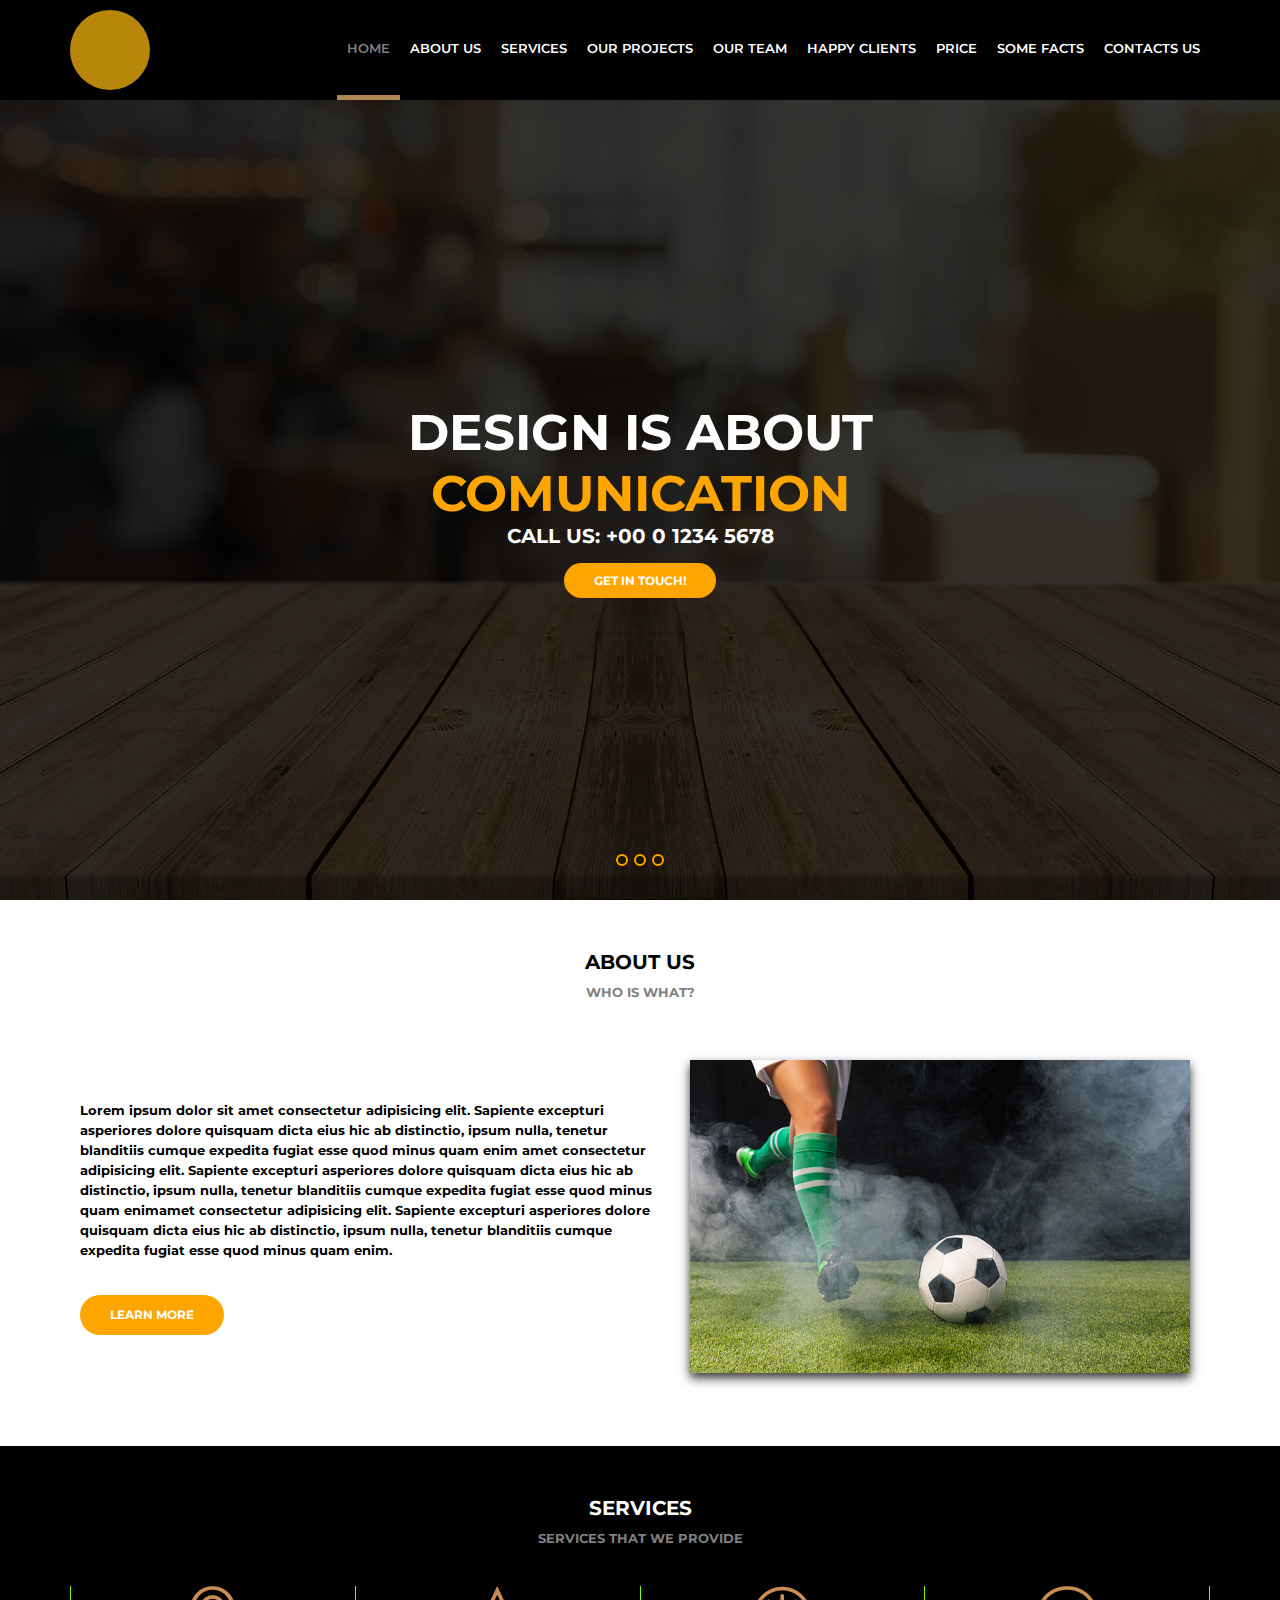
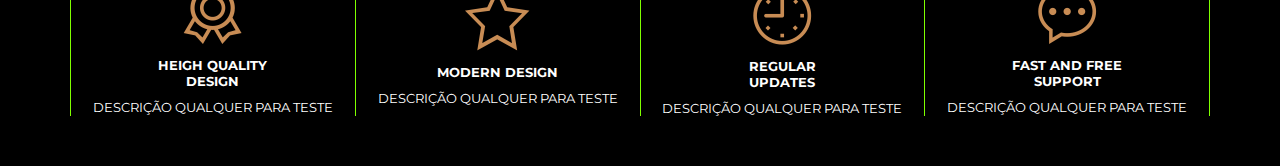
<file: index.html>
<!DOCTYPE html>
<html lang="en">
<head>
    <meta charset="UTF-8">
    <meta http-equiv="X-UA-Compatible" content="IE=edge">
    <meta name="viewport" content="width=device-width, initial-scale=1.0">
    <link rel="preconnect" href="https://fonts.googleapis.com">
    <link rel="preconnect" href="https://fonts.gstatic.com" crossorigin>
    <link href="https://fonts.googleapis.com/css2?family=Montserrat:wght@300;400;700&display=swap" rel="stylesheet">
    <link rel="stylesheet" href="./asssts/css/style.css">
    <title>Awax</title>
</head>
<body>
    <header>
        <div class="header">
            <div class="logo">
                <div class="logoImg"></div>
            </div>
            <div class="menu"> 
                <nav>
                    <ul>
                        <li class="ative"><a href="">Home</a></li>
                        <li><a href="">About us</a></li>
                        <li><a href="">Services</a></li>
                        <li><a href="">Our Projects</a></li>
                        <li><a href="">Our Team</a></li>
                        <li><a href="">Happy Clients</a></li>
                        <li><a href="">Price</a></li>
                        <li><a href="">Some Facts</a></li>
                        <li><a href="">Contacts Us</a></li>
                        
                    </ul>
                </nav>
            </div>
        </div>
    </header>
    <main>
        <section class="banner">
            <div class="sliders">
                <div class="slide">
                    <div class="slideAreal">
                        <h1>Design is about <br> <span>Comunication</span></h1>
                        <h2>Call Us: +00 0 1234 5678</h2>
                        <a href="">Get in touch!</a>
                    </div>
                </div>
                <div class="slide">....2</div>
                <div class="slide">...3</div>
            </div>
            <div class="siderp">
                <div class="pointer active"></div>
                <div class="pointer"></div>
                <div class="pointer"></div>
            </div>
        </section>

        <section class="default ligth">
            <div class="sectionT">About Us</div>
            <div class="sectiondesc">who is what?</div>
            <div class="sectionbody">
                <div class="aboutus">
                    <div class="txt1">Lorem ipsum dolor sit amet consectetur adipisicing elit. Sapiente excepturi asperiores dolore quisquam dicta eius hic ab distinctio, ipsum nulla, tenetur blanditiis cumque expedita fugiat esse quod minus quam enim
                          amet consectetur adipisicing elit. Sapiente excepturi asperiores dolore quisquam dicta eius hic ab distinctio, ipsum nulla, tenetur blanditiis cumque expedita fugiat esse quod minus quam enimamet consectetur adipisicing elit. Sapiente excepturi asperiores dolore quisquam dicta eius hic ab distinctio, ipsum nulla, tenetur blanditiis
                         cumque expedita fugiat esse quod minus quam enim. <br><br>
                         <a class="botao" href="">Learn more</a>
                        </div>
 
                    <div class="video">
                       <a href=""> <img src="./media/foto9.jpg" alt=""></a>
                    </div>
                </div>
            </div>
        </section>
        <section class="default dark">
            <div class="sectionTp">Services</div>
            <div class="sectiondescp">Services that we provide</div>
            <div class="sectionbodyp">
                <div class="service">
                    <div class="gadjets">
                        <img src="./asssts/imagens/medalha.png" alt="">
                        <h4>Heigh Quality <br> design</h4>
                        <p>Descrição qualquer para teste </p>
                    </div>
                    <div class="gadjets">
                        <img src="./asssts/imagens/estrela.png" alt="">
                        <h4>modern design</h4>
                        <p>Descrição qualquer para teste </p>
                    </div>
                    <div class="gadjets">
                        <img src="./asssts/imagens/relogio.png" alt="">
                        <h4>regular <br> updates</h4>
                        <p>Descrição qualquer para teste </p>
                    </div>
                    <div class="gadjets ultimo">
                        <img src="./asssts/imagens/balao.png" alt="">
                        <h4>Fast and free<br> support</h4>
                        <p>Descrição qualquer para teste </p>
                    </div>
                </div>
            </div>
        </section>
    </main>

    <footer>

    </footer>
</body>
</html>
</file>
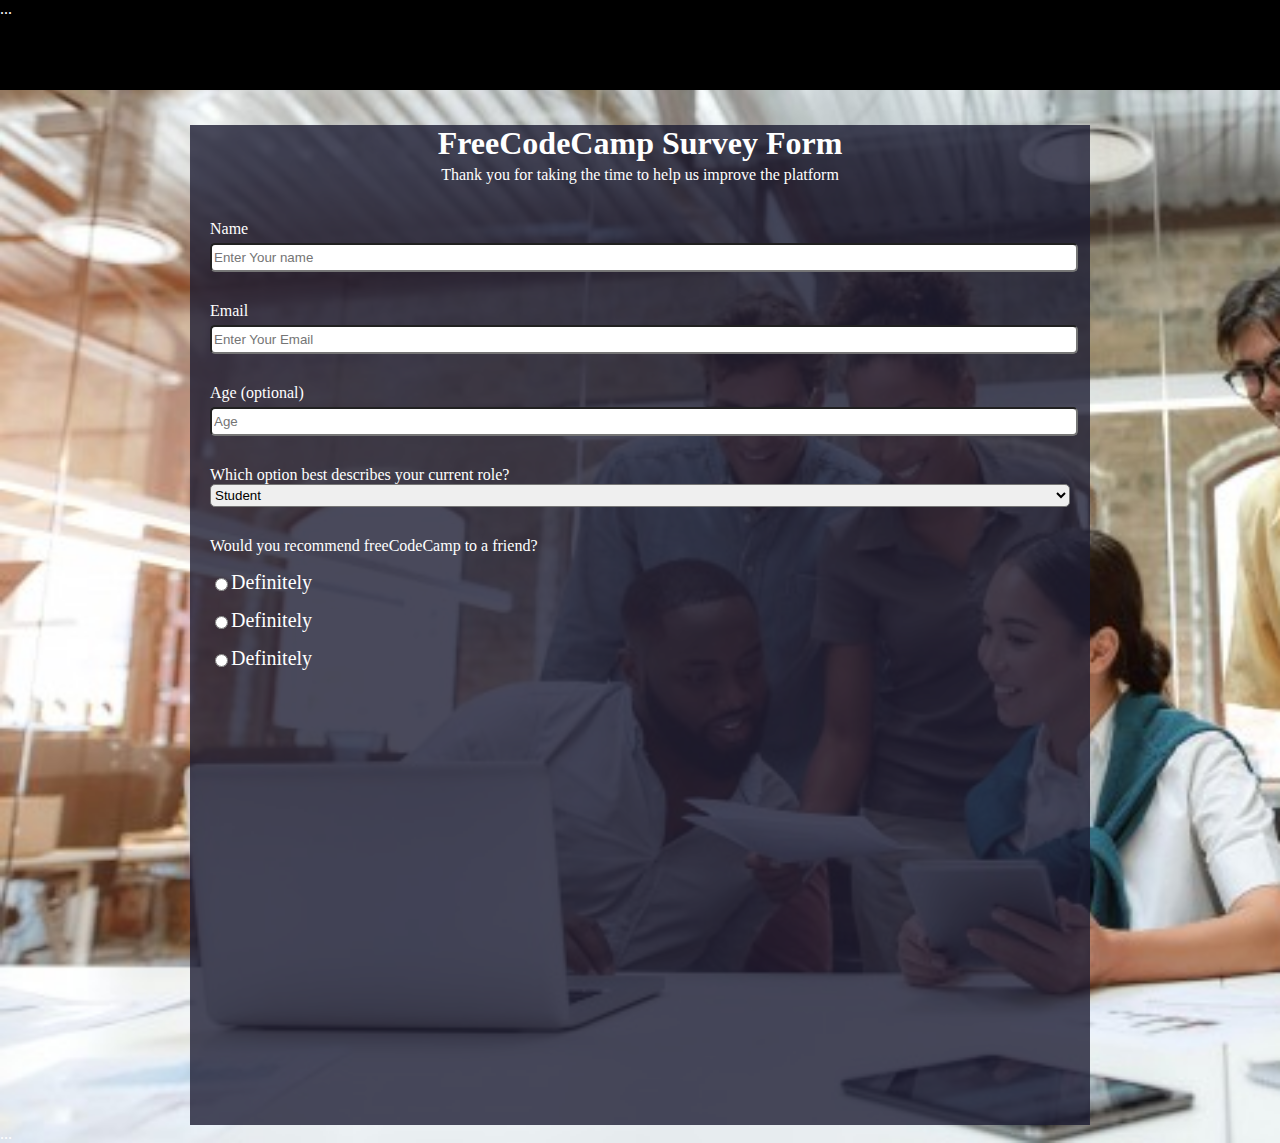
<file: FORMULARIO/index.html>
<!DOCTYPE html>
<html lang="en">
<head>
    <meta charset="UTF-8">
    <meta http-equiv="X-UA-Compatible" content="IE=edge">
    <meta name="viewport" content="width=device-width, initial-scale=1.0">
    <title>Document</title>
    <link rel="stylesheet" href="style.css">
</head>
<body>
    <header>
        <div class="headerMain">
            <div class="logo">...</div>
            <div class="widgts"></div>
        </div>
    </header>
    <main>
        <div class="container">
            <header class="headerForm">
                <h1 class="title">FreeCodeCamp Survey Form</h1>
                <p class="description"> Thank you for taking the time to help us improve the platform</p>
            </header>
                <form class="formContainer" action="">
                    <div class="formRequeri">
                        <label for="">Name </label>
                        <input class="input" placeholder="Enter Your name" type="text">
                    </div>
                    <div class="formRequeri">
                        <label for="">Email </label>
                        <input class="input" placeholder="Enter Your Email" type="email">
                    </div>
                    <div class="formRequeri">
                        <label for="">Age (optional) </label>
                        <input class="input" type="text" placeholder="Age">
                    </div>
                    <div class="formRequeri">
                        <label for="">Which option best describes your current role? </label>
                        <select name="" id="">
                            <option value="Student">Student</option>
                        </select> 
                    </div>
                    <div class="formRequeri">
                        <p>Would you recommend freeCodeCamp to a friend?</p>
                        <label class="check">
                            <input type="radio">Definitely
                        </label>
                        <label class="check">
                            <input type="radio">Definitely
                        </label>
                        <label class="check">
                            <input type="radio">Definitely
                        </label>
                    </div>
            </form>
        </div>
    </main>
    <footer>
        <div class="fot">...</div>
    </footer>
    
    
</body>
</html>
</file>
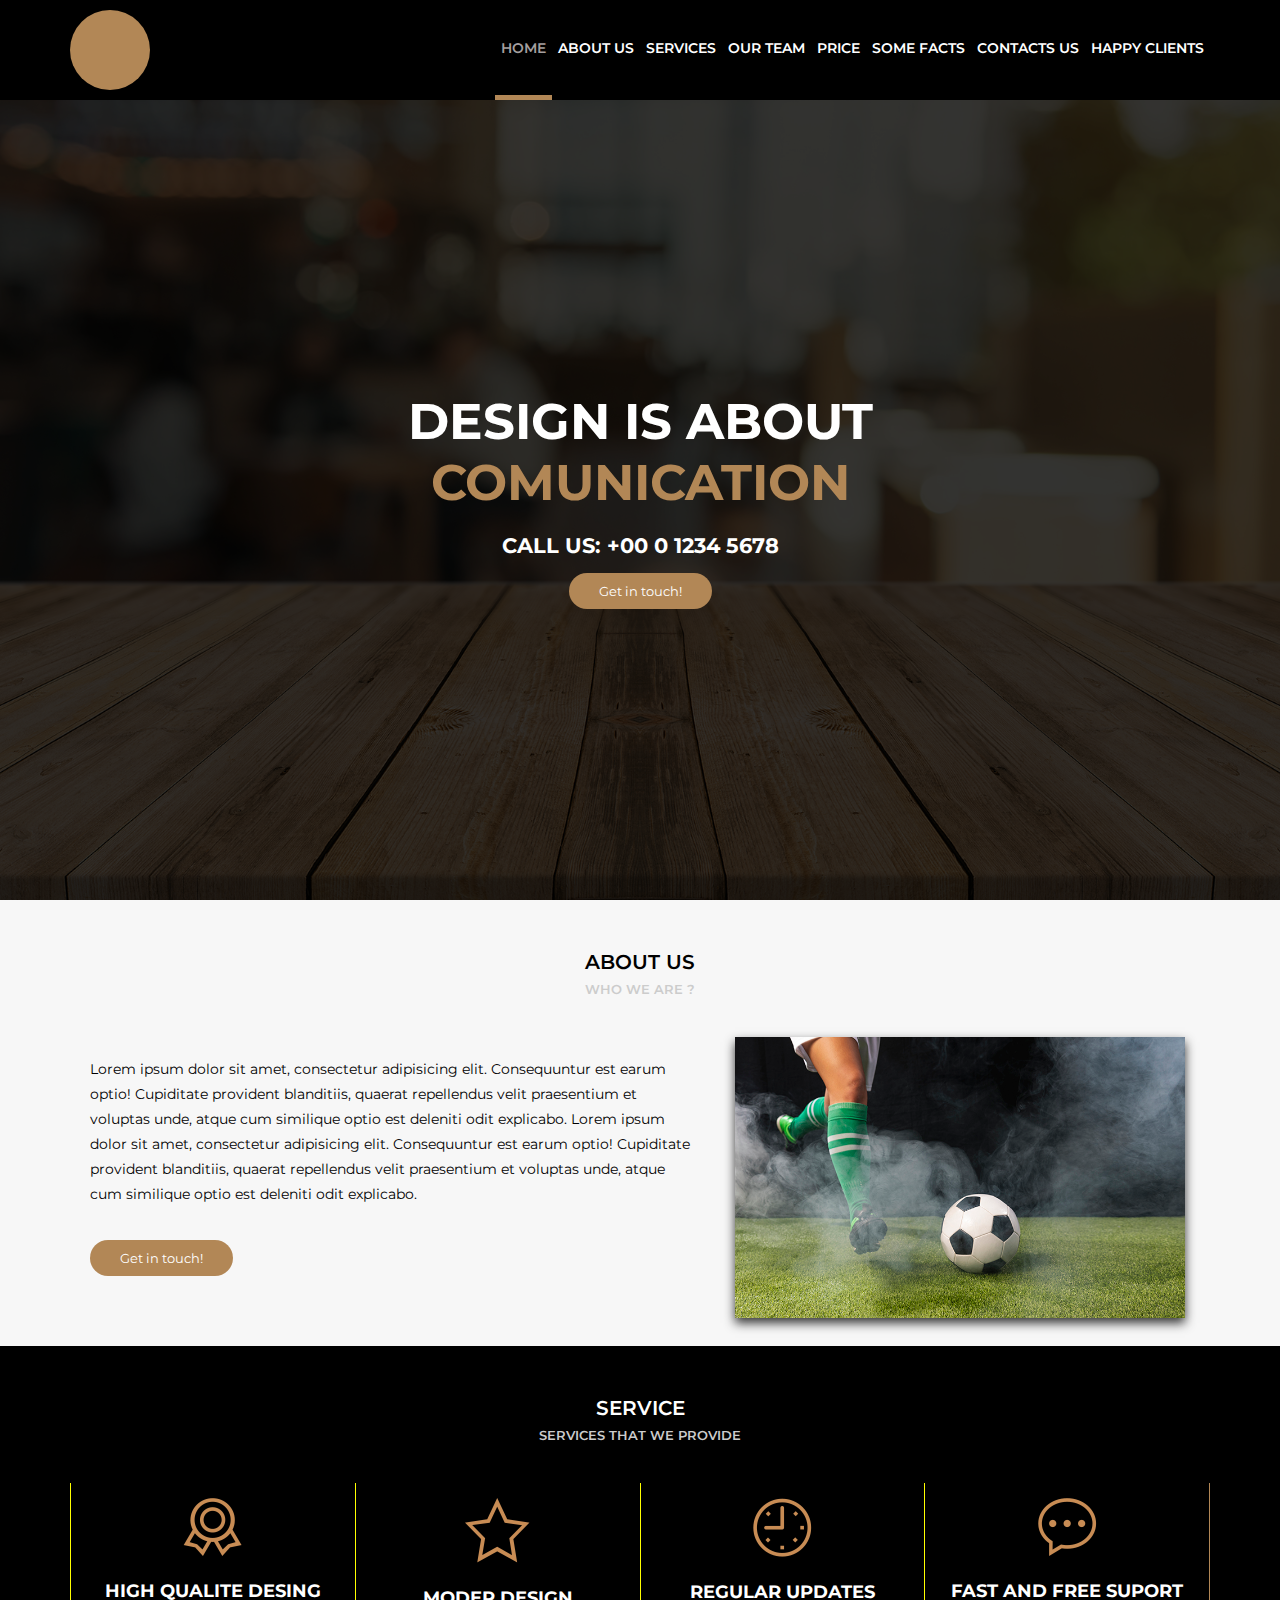
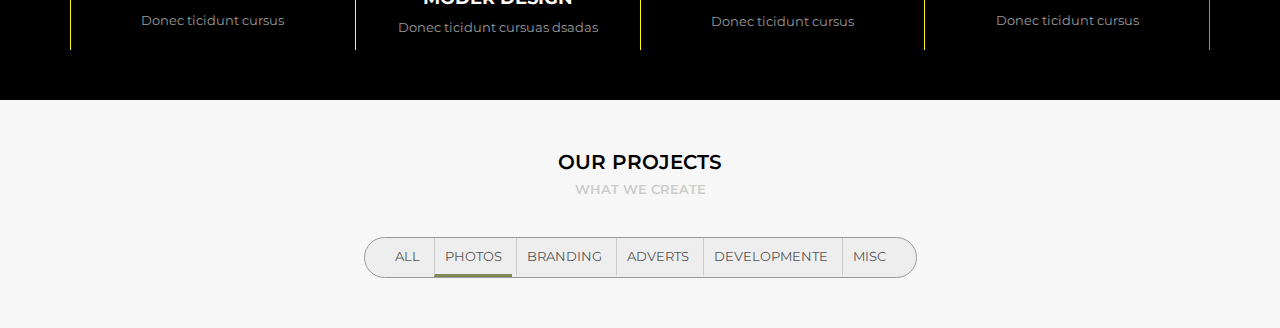
<file: LAYOUT WEB 1/index.html>
<!DOCTYPE html>
<html lang="en">
<head>
    <meta charset="UTF-8">
    <meta http-equiv="X-UA-Compatible" content="IE=edge">
    <meta name="viewport" content="width=device-width, initial-scale=1.0">
    <title>Awax</title>
    <link href="https://fonts.googleapis.com/css2?family=Montserrat:wght@300;400;600;700&display=swap" rel="stylesheet"/>
    <link rel="stylesheet" href="./assets/css/style.css">
</head>
<body>
    <header>
        <div class="header">
            <div class="logo">
                <div class="logoimg"></div>
            </div>
            
            <div class="menu">
                <nav>
                    <ul>
                        <li class="active"> <a href=""> HOME</a></li>
                        <li> <a href=""> ABOUT US</a></li>
                        <li> <a href="">SERVICES</a></li>
                        <li> <a href="">OUR TEAM</a></li>
                        <li> <a href="">PRICE</a></li>
                        <li> <a href="">SOME FACTS</a></li>
                        <li> <a href="">Contacts us</a></li>
                        <li> <a href="">Happy clients</a></li>                        
                    </ul>
                </nav>
            </div>
        </div>
    </header>
    <main>
        <section class="banner">
            <div class="sliders">
                <div class="slide">
                    <div class="sliderarea">
                        <h1>Design is about <br> <span> Comunication</span></h1>
                        <h2>Call us: +00 0 1234 5678</h2>
                        <a href="">Get in touch!</a>
                    </div>
                </div>
                <div class="slide">
                    ...2
                </div>        
                <div class="slide">
                    ...3
                </div>    
      
            </div>
        </section>

        <section class="default ligth">
            <div class="sectionTitle">About us</div>
            <div class="sectionDesc">who we are ?</div>
            <div class="sectionBory">
                <div class="decription">
                    <div class="descriptionInfo">
                        <p>Lorem ipsum dolor sit amet, consectetur adipisicing elit.
                            Consequuntur est earum optio!    Cupiditate provident blanditiis, quaerat repellendus velit praesentium et voluptas unde, 
                            atque cum similique optio est deleniti odit explicabo.
                            Lorem ipsum dolor sit amet, consectetur adipisicing elit.
                            Consequuntur est earum optio!    Cupiditate provident blanditiis, quaerat repellendus velit praesentium et voluptas unde, 
                            atque cum similique optio est deleniti odit explicabo.</p>
                         <br>

                     <a class="button" href="">Get in touch!</a>
                    </div>
                    </div>
                <div class="card">
                    <img src="./media/foto9.jpg" alt="">
                </div>
            </div>
        </section>
        <section class="default dark">
            <div class="sectionTitle">Service</div>
            <div class="sectionDesc">Services that we provide</div>
            <div class="sectionBory">
                <div class="sectionServices">
                    <div class="areaBar">
                        <img src="./assets/images/medalha.png" alt="">
                        <h4>High qualite desing</h4>
                        <p>Donec ticidunt cursus</p>
                    </div>
                    <div class="areaBar">
                        <img src="./assets/images/estrela.png" alt="">
                        <h4>Moder design</h4>
                        <p>Donec ticidunt cursuas dsadas</p>
                    </div>
                    <div class="areaBar">
                        <img src="./assets/images/relogio.png" alt="">
                        <h4>Regular updates</h4>
                        <p>Donec ticidunt cursus</p>
                    </div>
                    <div class="areaBar direta">
                        <img src="./assets/images/balao.png" alt="">
                        <h4>Fast and free suport</h4>
                        <p>Donec ticidunt cursus</p>
                    </div>
                </div>
            </div>
        </section>
        <section class="default ligth">
            <div class="sectionTitle">Our projects</div>
            <div class="sectionDesc">what we create</div>
            <div class="sectionBory colum">
                 <div class="sectionProjects">
                    <div class="sectionProjectsFilters">
                        <ul>
                            <li>All</li>
                            <li class="active">photos</li>
                            <li>branding</li>
                            <li>adverts</li>
                            <li>developmente</li>
                            <li>Misc</li>
                        </ul>
                    </div>
                </div> 
            </div>
    </main>
    <footer>

    </footer>
</body>
</html>
</file>
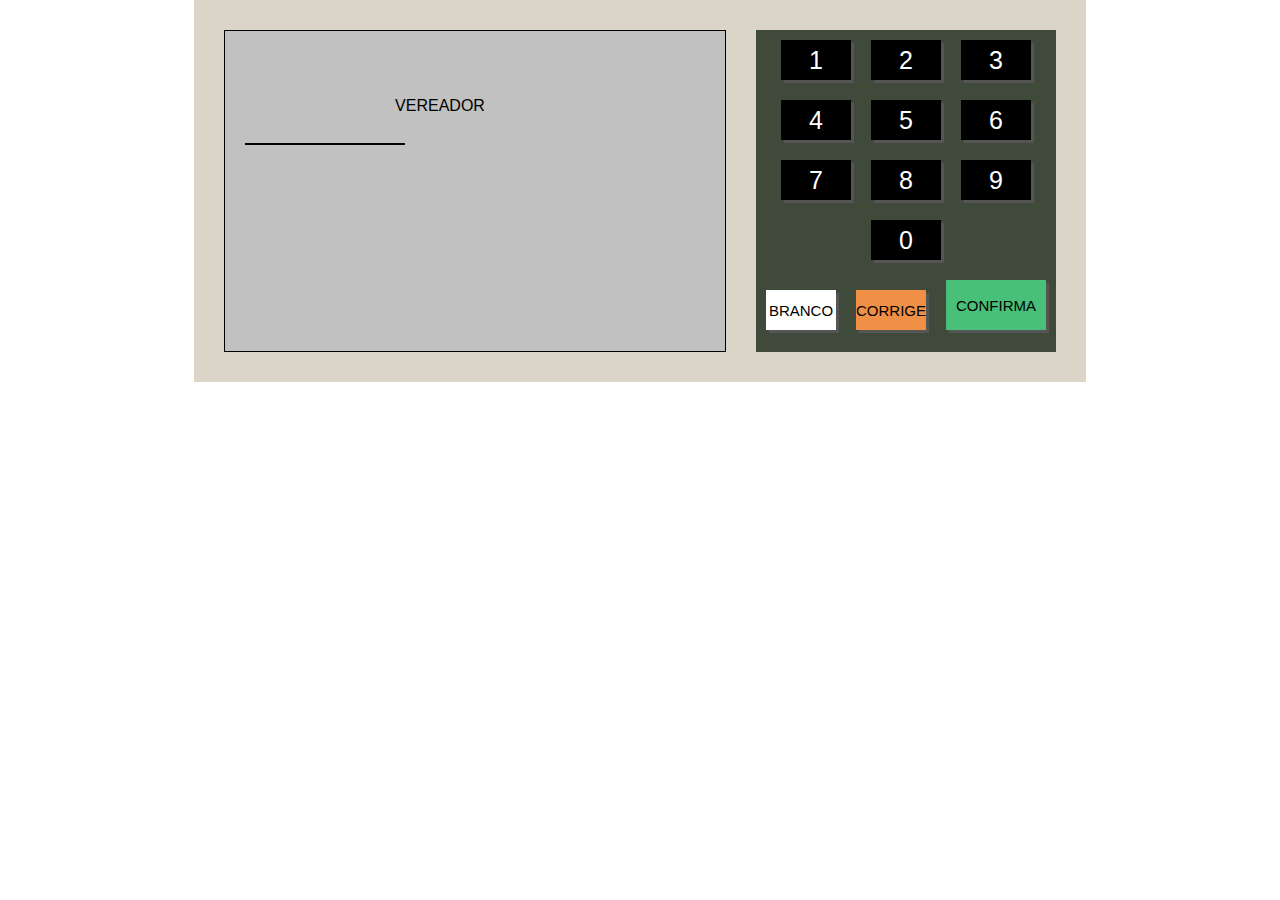
<file: Urna eletronica/index.html>
<!DOCTYPE html>
<html lang="en">
<head>
    <meta charset="UTF-8">
    <meta http-equiv="X-UA-Compatible" content="IE=edge">
    <meta name="viewport" content="width=device-width, initial-scale=1.0">
    <title>Document</title>
    <link rel="stylesheet" href="./style.css">
</head>
<body>
    <div class="urna">
        <div class= "tela">
            <div class="d1">
                <div class="d1Left">
                    <div class="d11">
                        <span>Seu Voto para</span> <br>
                    </div>
                    <div class="d12">
                        <span>VEREADOR</span> <br>
                    </div>

                    <div class="d13">
                        <div class="numero pisca"></div>
                        <div class="numero"></div>

                    </div>
                    <div class="d14">
                        Nome : FULANDO DE TAL <br>
                        partido: Q <br>
                        vice: Beltrano de tal <br>
                    </div>
                    
                </div>
                <div class="dirigth">
                    <div class="d1image">
                        <img src="images/84.jpg" alt="">
                        Prefeito
                    </div>
                    <div class="d1image small">
                        <img src="images/84_2.jpg" alt="">
                        vice Prefeito
                    </div>
                </div>
            </div>
            <div class="d2">
                Aperte a tecla: <br>
                Confirma para Confirmar o voto <br>
                Corige para corrigir o voto
            </div>

        </div>
        <div class="teclado">
            <div class="teclaLinha">
                <div class="tecladoBotao" onclick="clicou('1')">1</div>
                <div class="tecladoBotao" onclick="clicou('2')">2</div>
                <div class="tecladoBotao" onclick="clicou('3')">3</div>
            </div>
            <div class="teclaLinha">
                <div class="tecladoBotao"onclick="clicou('4')" >4</div>
                <div class="tecladoBotao"onclick="clicou('5')" >5</div>
                <div class="tecladoBotao"onclick="clicou('6')" >6</div>
            </div>
            <div class="teclaLinha">
                <div class="tecladoBotao"onclick="clicou('7')" >7</div>
                <div class="tecladoBotao"onclick="clicou('8')" >8</div>
                <div class="tecladoBotao" onclick="clicou('9')">9</div>
            </div>
            <div class="teclaLinha">
                <div class="tecladoBotao"onclick="clicou('0')" >0</div>            
            </div>
            <div class="teclaLinha">
                <div class="tecladoBotao botaoBranco" onclick="branco()">Branco</div>
                <div class="tecladoBotao botaoCorrige" onclick=" Corrige()">Corrige</div>
                <div class="tecladoBotao botaoConfirma" onclick="Cofirma()">Confirma</div>
            </div>
        </div>
    </div>

    <script src="etapas.js"></script>
    <script src="script.js"></script>
</body>
</html>
</file>
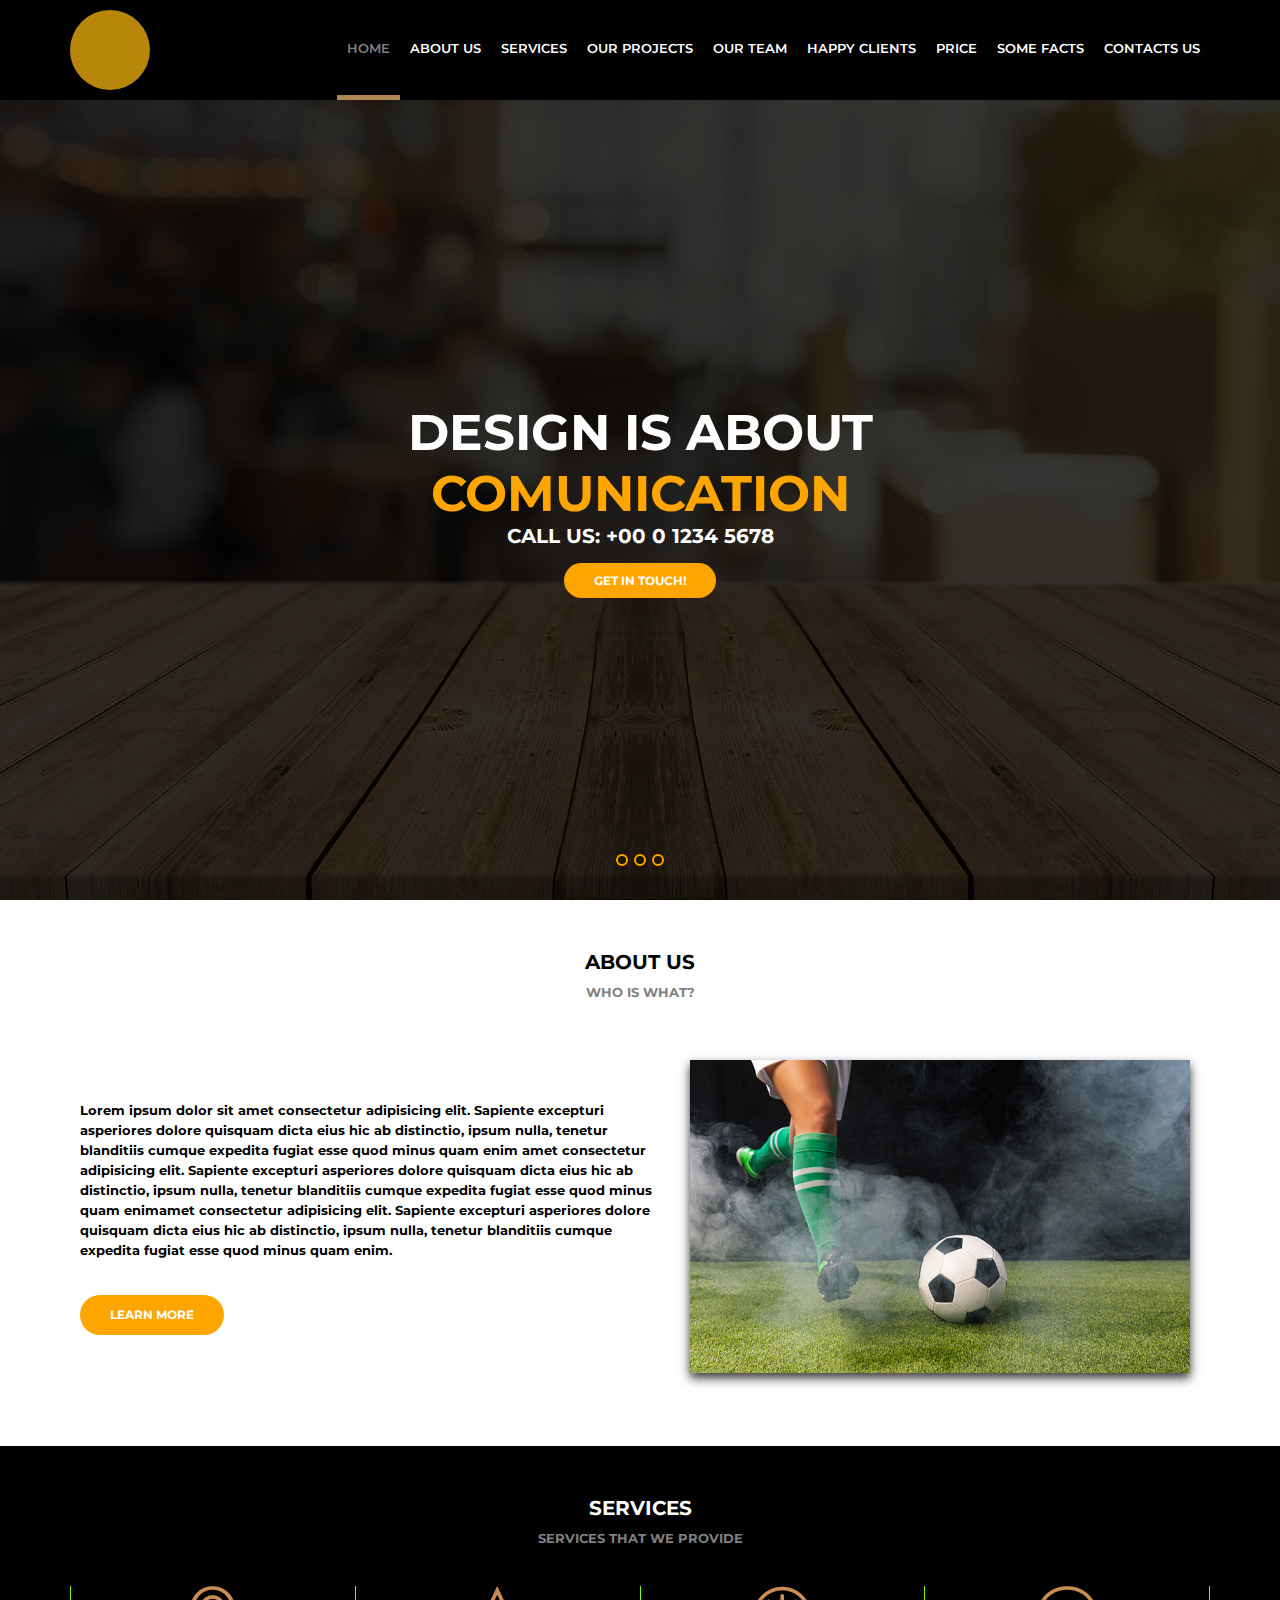
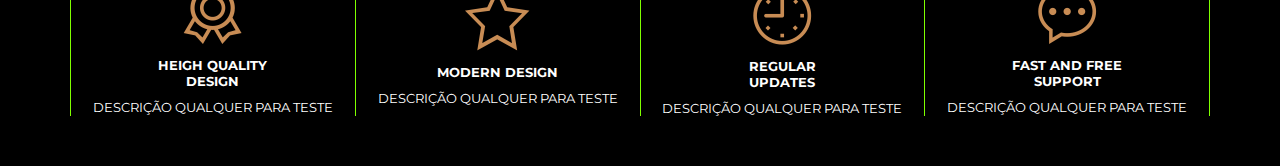
<file: Web Site 1/index.html>
<!DOCTYPE html>
<html lang="en">
<head>
    <meta charset="UTF-8">
    <meta http-equiv="X-UA-Compatible" content="IE=edge">
    <meta name="viewport" content="width=device-width, minimum-scale=1.0,initial-scale=1.0">
    <link rel="preconnect" href="https://fonts.googleapis.com">
    <link rel="preconnect" href="https://fonts.gstatic.com" crossorigin>
    <link href="https://fonts.googleapis.com/css2?family=Montserrat:wght@300;400;700&display=swap" rel="stylesheet">
    <link rel="stylesheet" href="./asssts/css/style.css">
    <title>Awax</title>
</head>
<body>
    <header>
        <div class="header">
            <div class="logo">
                <div class="logoImg"></div>
            </div>
            <div class="menu"> 
                <img class="tothe" src="./asssts/imagens/menu.png" alt="">
                <nav>
                    <ul>
                        <li class="ative"><a href="">Home</a></li>
                        <li><a href="">About us</a></li>
                        <li><a href="">Services</a></li>
                        <li><a href="">Our Projects</a></li>
                        <li><a href="">Our Team</a></li>
                        <li><a href="">Happy Clients</a></li>
                        <li><a href="">Price</a></li>
                        <li><a href="">Some Facts</a></li>
                        <li><a href="">Contacts Us</a></li>
                        
                    </ul>
                </nav>
            </div>
        </div>
    </header>
    <main>
        <section class="banner">
            <div class="sliders">
                <div class="slide">
                    <div class="slideAreal">
                        <h1>Design is about <br> <span>Comunication</span></h1>
                        <h2>Call Us: +00 0 1234 5678</h2>
                        <a href="">Get in touch!</a>
                    </div>
                </div>
                <div class="slide">....2</div>
                <div class="slide">...3</div>
            </div>
            <div class="siderp">
                <div class="pointer active"></div>
                <div class="pointer"></div>
                <div class="pointer"></div>
            </div>
        </section>

        <section class="default ligth">
            <div class="sectionT">About Us</div>
            <div class="sectiondesc">who is what?</div>
            <div class="sectionbody">
                <div class="aboutus">
                    <div class="txt1">Lorem ipsum dolor sit amet consectetur adipisicing elit. Sapiente excepturi asperiores dolore quisquam dicta eius hic ab distinctio, ipsum nulla, tenetur blanditiis cumque expedita fugiat esse quod minus quam enim
                          amet consectetur adipisicing elit. Sapiente excepturi asperiores dolore quisquam dicta eius hic ab distinctio, ipsum nulla, tenetur blanditiis cumque expedita fugiat esse quod minus quam enimamet consectetur adipisicing elit. Sapiente excepturi asperiores dolore quisquam dicta eius hic ab distinctio, ipsum nulla, tenetur blanditiis
                         cumque expedita fugiat esse quod minus quam enim. <br><br>
                         <a class="botao" href="">Learn more</a>
                        </div>
 
                    <div class="video">
                       <a href=""> <img src="./media/foto9.jpg" alt=""></a>
                    </div>
                </div>
            </div>
        </section>
        <section class="default dark">
            <div class="sectionTp">Services</div>
            <div class="sectiondescp">Services that we provide</div>
            <div class="sectionbodyp">
                <div class="service">
                    <div class="gadjets">
                        <img src="./asssts/imagens/medalha.png" alt="">
                        <h4>Heigh Quality <br> design</h4>
                        <p>Descrição qualquer para teste </p>
                    </div>
                    <div class="gadjets">
                        <img src="./asssts/imagens/estrela.png" alt="">
                        <h4>modern design</h4>
                        <p>Descrição qualquer para teste </p>
                    </div>
                    <div class="gadjets">
                        <img src="./asssts/imagens/relogio.png" alt="">
                        <h4>regular <br> updates</h4>
                        <p>Descrição qualquer para teste </p>
                    </div>
                    <div class="gadjets ultimo">
                        <img src="./asssts/imagens/balao.png" alt="">
                        <h4>Fast and free<br> support</h4>
                        <p>Descrição qualquer para teste </p>                     
                    </div>
                </div>
            </div>
        </section>
    </main>

    <footer>

    </footer>
</body>
</html>
</file>
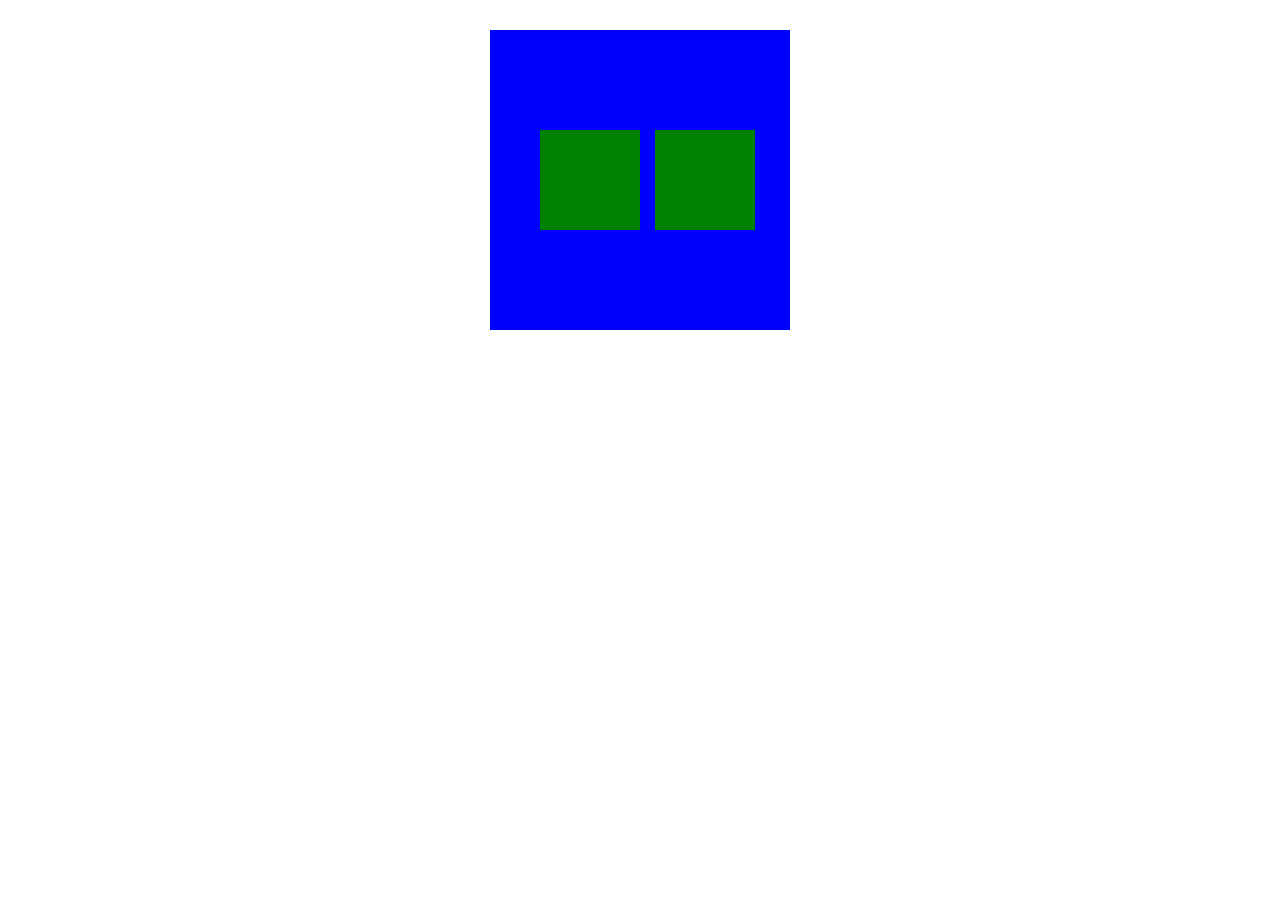
<file: FORMULARIO/teste.html>
<!DOCTYPE html>
<html lang="en">
<head>
    <meta charset="UTF-8">
    <meta http-equiv="X-UA-Compatible" content="IE=edge">
    <meta name="viewport" content="width=device-width, initial-scale=1.0">
    <title>Document</title>
    <link rel="stylesheet" href="stl.css">
</head>
<body>
    <div class="pai">
        <div class="filho"></div>
        <div class="filho"></div>
    </div>
</body>
</html>
</file>
<file: asssts/css/style.css>
*{
    margin: 0;
    padding: 0;
    box-sizing: border-box;
    text-decoration: none;
    list-style: none;
}
body{
    font-family: 'Montserrat' ,Arial, Helvetica, sans-serif;
    font-size: 13px;
    overflow-x: hidden;
}
header{
    height: 100px;
    width: 100%;
    background-color: black;
    color: white;
}
.header{
    max-width: 1140px;
    height: 100px;
    margin: auto;
    display: flex;
    align-items: center;
}
.logo{
    width: 100px;
}
.menu{
    flex: 1;
    display: flex;
    justify-content: flex-end;
    
}
.logoImg{
    width: 80px;
    height: 80px;
    background-color: darkgoldenrod;
    border-radius: 40px;
}
.menu ul{
    display: flex;
}
.menu li a{
    color: white;
    text-transform: uppercase;
    font-weight: 600;
    padding-left: 10px;
    padding-right: 10px;
    height: 100px;
    display: flex;
    align-items: center;
    border-bottom: solid 5px black;

    
}
.menu li a:hover{
    border-bottom: 5px solid #b28756;
    color: gray;
}
.menu .ative a{
    border-bottom: 5px solid #b28756;
    color: gray;
}
.banner{
    height: calc(100vh - 100px);
    background-image: url('../imagens/bg.jpg');
    background-size: cover;
    background-position: bottom;
    overflow: hidden;
}
.banner .sliders{
    width: 1000vw;
    height: 100%;
    
}
.banner .slide{
    width: 100vw;
    height: 100%;
    display: inline-block;
    background-color: rgba(0, 0, 0, 0.8);
}
.banner .slideAreal{
    align-items: center;
    justify-content: center;
    display: flex;
    color: white;
    height: 100%;
    text-align: justify;
    flex-direction: column;
}
.banner h1{
    text-align: center;
    text-transform: uppercase;
    font-weight: bold;
    font-size: 50px;
}
.banner h1 span{
    color: orange;
}
.banner h2{
    text-transform: uppercase;
}
.banner a {
    display: block;
    background-color: orange;
    color: white;
    text-transform: uppercase;
    font-size: 12px;
    padding: 10px 30px;
    margin-top: 15px;   
    font-weight: bold;
    border-radius: 20px;
}
.banner .siderp{
    width: 100vw;
    height: 20px;
    position: absolute;
    margin-top: -50px ;
    display: flex;
    justify-content: center;
    align-items: center;
}
.banner .pointer{
    width: 12px;
    height: 12px;
    border: 2px solid orange;
    border-radius: 8px;
    margin: 3px;
    cursor: pointer;
}
.banner .pointer .active{
    background-color: orange;
}
.default {
    width: 100vw;
    padding-top:50px ;
    padding-bottom: 50px;
}
.default .sectionT, .default .sectiondesc{
    text-align: center;
    text-transform: uppercase;
    font-weight: 700;
}
.default .sectionT{
    font-size: 20px;
    
}
.default .sectiondesc{
    font-size: 13px;
    color: grey;
    margin-top: 10px;
    margin-bottom: 40px;
}
.default .sectionbody{
    max-width: 1140px;
    margin: auto;
}
.default .sectionbodyp{
    max-width: 1140px;
    margin: auto;
}
.default.ligth{
    background-color: white;
}

.default.dark{
    background-color: black;
}
.sectionTp{
    text-align: center;
    text-transform: uppercase;
    font-weight: 700;
    font-size: 20px;
    color: white;
}
.sectiondescp{
    text-align: center;
    text-transform: uppercase;
    font-weight: 700;
    font-size: 13px;
    color: grey;
    margin-top: 10px;
    margin-bottom: 40px;
}
.sectionbodyp{
    color: white;
}
.aboutus{
    display: flex;
    align-items: center;
    justify-content: center;
    
}
.sectionbody .aboutus .txt1{
    flex: 1;
    margin: 10px;
    font-size: 13px;
    font-weight: 700;
    line-height: 20px;
    
}
.sectionbody .aboutus .video img{
    width: 500px;
    margin: 20px;
    box-shadow: 0px 5px 10px #333;

}
.botao{
    display: inline-block;
    background-color: orange;
    color: white;
    text-transform: uppercase;
    font-size: 12px;
    padding: 10px 30px;
    margin-top: 15px;   
    font-weight: bold;
    border-radius: 20px;
}
.service{
    display: flex;
}
.gadjets{
    flex: 1;
    text-align: center;
    text-transform: uppercase;
    border-left: solid 1px chartreuse;
}
.gadjets h4{
    margin-top: 10px;
}
.gadjets p{
    margin-top: 10px;
}
.gadjets.ultimo{
    border-right: solid 1px chartreuse;
}
</file>
<file: FORMULARIO/style.css>
:root {
    --color-white: #f3f3f3;
    --color-darkblue: #1b1b32;
    --color-darkblue-alpha: rgba(27, 27, 50, 0.8);
    --color-green: #37af65;
}

body{
    margin: 0;
    padding: 0;
    box-sizing: border-box; 
    color: white;
    background-image: url(./img/fundo.jpeg);
    background-size: cover;
    
}
.headerMain{
    background-color: black;
    height: 90px;
}
.container{
    max-width: 900px;
    background-color: var(--color-darkblue-alpha);
    height: 30px;
    margin: 35px auto auto;
    height: 1000px;
}
.headerForm{
    text-align: center;
}
h1.title{
    margin: 0px;
}
.description{
    margin-top: 4px;
}
.formContainer{
    padding: 20px; 

}
.formRequeri{
    margin-bottom: 30px;
}
.input{
    margin-top: 5px;
    display: block;
    width: 100%; 
    height: 23px;
    border-radius: 5px;
}
.formRequeri select{
    display: block;
    width: 100%;
    height: 23px;
    border-radius:5px;
}
.check{
    display: flex;
    align-items: center;
    font-size: 20px;
    margin-bottom: 15px;
}
</file>
<file: LAYOUT WEB 1/assets/css/style.css>
*{
    margin: 0;
    padding: 0;
    box-sizing: border-box;
}
body{
    font-family: 'Montserrat','Arial';
    font-size: 14px;
}
header{
    height: 100px;
    background-color: black;
}
.header{
    max-width: 1140px;
    height: 100px;
    margin: auto;
    display: flex;
    color: white;
    align-items: center;
}
.logo{
    width: 100px;

}
.logoimg{
    width: 80px;
    height: 80px;
    background-color: #b28756;
    border-radius: 40px;
}
.menu{
    flex: 1;
    display: flex;
    justify-content: flex-end;
}
.menu ul,
.menu li{
    list-style: none;
}
.menu ul{
    display: flex;
}
.menu li a{
    color: white;
    text-transform: uppercase;
    font-weight: 600;
    text-decoration: none;
    padding-left: 6px;
    padding-right: 6px;
    height: 100px;
    display: flex;
    align-items: center;
    border-bottom: 5px solid black;
}
.menu li a:hover,
.menu .active a {
    border-bottom: 5px solid #b28756;
    color: rgb(164, 159, 159);
}
.banner{
    height:calc(100vh - 100px ) ;
    background-color: #333;
    background-image: url('../images/bg.jpg');
    background-size: cover;
    background-position: bottom;
    overflow: hidden;
    
}
.banner .sliders{
    width: 1000vw;
    height: 100%;
}
.banner .slide{
    width: 100vw;
    height: 100%;
    display: inline-block;
    background-color: rgba(0, 0, 0, 0.8);
}
.banner .sliderarea{
    color: white;
    display: flex;
    flex-direction: column;
    align-items: center;
    height: 100%;
    text-align: center;
    justify-content: center;
    
}
.banner h1{
    text-transform: uppercase;
    font-weight: bold;
    font-size: 50px;
}
.banner h1 span{
    color: #b28756;
}
.banner h2{
    text-transform: uppercase;
    margin-top: 20px;

}
.banner a{
    display: block;
    background-color: #b28756;
    color: white;
    font-size: 13px;
    font-weight: 600px;
    text-decoration: none;
    padding: 10px 30px;
    margin-top: 15px;
    border-radius: 20px;

}
.default{
    padding-top: 50px;
    padding-bottom: 50px;
}
.default .sectionTitle,
.default .sectionDesc{
    text-align: center;
    text-transform: uppercase;
    font-weight: 600;
}
.default .sectionTitle{
    font-size: 20px;

}
.default .sectionDesc{
    font-size: 13px;
    color: #ccc;
    margin-top: 7px;
    margin-bottom: 40px;
}

.default .sectionBory{
    margin: auto;
    max-width: 1140px;
}
.default.ligth{
    background-color: #f7f7f7;
}
.default.ligth .sectionTitle,
.default.ligth .sectionBory{
    color: black;
}

.default.dark{
    background-color: black;
}
.default.dark .sectionTitle,
.default.dark .sectionBory{
    color: white;
}
.sectionBory{
    display: flex;
    justify-content: space-between;
}
.sectionBory .decription{
    width: 500px;
    padding: 20px;
    flex: 1;
    display: flex;
    flex-direction: column
}
.button{
    display: inline-block;
    background-color: #b28756;
    color: white;
    font-size: 13px;
    font-weight: 600px;
    text-decoration: none;
    padding: 10px 30px;
    margin-top: 15px;
    border-radius: 20px;


}
.sectionBory .card{
    width: 500px;
    height: 250px;
    text-align: center;
}
.card img{
    width: 450px;
    box-shadow: 0px 5px 10px #333;
}
.descriptionInfo p{
    font-size: 14px;
    line-height: 25px;
}
.sectionServices{
    width: 100%;
    display: flex;
    flex-direction:row;
    justify-content: center;
    align-self: flex-start;
}
.areaBar{
    flex: 1;
    text-align: center;
    border-left: 1px yellow solid;
    width: 100px;
    padding: 15px;
    
}
.areaBar h4{
    margin-top: 20px;
    text-transform: uppercase;
    font-size: 18px;
}
.areaBar p{
    margin-top: 10px;
    font-size: 13px;
    color: #999;
}

.areaBar.direta{
    border-right: #b28756 1px solid;
}

.sectionBory.colum{
    flex-direction: column;
}


.sectionProjects{
    display: flex;
    align-items: center;
    flex-direction: column;
}

.sectionProjectsFilters{
    border: 1px solid #999;
    background-color: #EEE;
    border-radius: 30px;
    display: inline-block;
    padding: 0px 20px;
}

.sectionProjectsFilters ul, 
.sectionProjectsFilters li{
    list-style: none;
}
.sectionProjectsFilters li{
    display: inline-block;
    padding: 10px;
    text-transform: uppercase;
    font-size: 13px;
    border-left: solid 1px #CCC ;
    color: #555;
    border-bottom:3px solid #EEE ;
    cursor: pointer;
}
.sectionProjectsFilters li:hover,
.sectionProjectsFilters li.active{
    border-bottom:3px solid #828756 ;
    
    
}
.sectionProjectsFilters li:first-child{
    border-left:none;
}
</file>
<file: Urna eletronica/style.css>
@keyframes pisca{
    0%{opacity: 0.2;}
    50%{opacity: 1;}
    100%{opacity: 0.2;}
} 
body{
    margin: 0;
    display: flex;
    justify-content: center;
    align-items: center;
    text-transform: uppercase;
    font-family: arial;
}

.urna{
    background-color: #dbd5c9;
    padding: 30px;
    display: flex;
}
.tela{
    width: 500px;
    height: 320px;
    background-color: #c1c1c1;
    border: 1px solid black;
    display: flex;
    flex-direction: column;
    
}
.teclado{
    margin-left: 30px;
    background-color: #404a3a;
}
.tecladoBotao{
    width: 70px;
    height: 40px;
    background-color: #000;
    color: white;
    display: flex;
    font-size: 25px;
    align-items: center;
    justify-content: center;
    margin: 10px;
    cursor: pointer;
    box-shadow: 3px 3px 0px #555;
}
.teclaLinha{
    display: flex;
    justify-content: center;
    align-items: flex-end;
}
.botaoBranco{
    background-color: white;
    color: black;
    font-size: 15px;
}
.botaoCorrige{
    background-color:  #f09046;
    color: black;
    font-size: 15px;
}
.botaoConfirma{
    background-color: #48c079;
    color: black;
    font-size: 15px;
    width: 100px;
    height: 50px;
}

.pisca{
    animation-name: pisca;
    animation-duration: 1s;
    animation-iteration-count: infinite;
    
}

.d1{
    flex: 1;
    display: flex;

}
.d1Left{
    flex: 1;
    display: flex;
    flex-direction: column;
    padding-left: 20px;
}
.dirigth{
    width: 90px;
    display: flex;
    flex-direction: column;
    align-items: flex-end;
}
.d1image{
    border: 1px solid black;
    background-color: white;
    text-align: center;
    

}
.d1image img{
    width: 100%;
}
.small{
    width: 70%;
    font-size: 80%;
}


.d11{
    
    height: 50px;
    display: flex;
    align-items: center;
}
.d12{
    height: 50px;
    display: flex;
    align-items: center;
    justify-content: center;
}
.numero{
    display: inline-block;
    width: 30px;
    height: 30;
    border: 1px solid #000;
    text-align: center;
    line-height: 40px;
    font-size: 25px;
}

.d13{
    height: 50px;
}

.d14{
    flex: 1;
    line-height: 30px;
}
.d2{
    height: 50px;
    font-size: 15px;
    border-top:  2px solid black;
    padding-left: 5px;
}
.avisoGrande{
    font-size: 40px;
    font-weight: bold;
}
</file>
<file: Web Site 1/asssts/css/style.css>
*{
    margin: 0;
    padding: 0;
    box-sizing: border-box;
    text-decoration: none;
    list-style: none;
}
body{
    font-family: 'Montserrat' ,Arial, Helvetica, sans-serif;
    font-size: 13px;
    overflow-x: hidden;
}
header{
    height: 100px;
    width: 100%;
    background-color: black;
    color: white;
}
.header{
    max-width: 1140px;
    height: 100px;
    margin: auto;
    display: flex;
    align-items: center;
}
.logo{
    width: 100px;
}
.menu{
    flex: 1;
    display: flex;
    justify-content: flex-end;
    
}
.logoImg{
    width: 80px;
    height: 80px;
    background-color: darkgoldenrod;
    border-radius: 40px;
}
.tothe{
    width: 40px;
    margin-right: 20px;
    display:none;
}
.menu ul{
    display: flex;
}
.menu li a{
    color: white;
    text-transform: uppercase;
    font-weight: 600;
    padding-left: 10px;
    padding-right: 10px;
    height: 100px;
    display: flex;
    align-items: center;
    border-bottom: solid 5px black;

    
}
.menu li a:hover{
    border-bottom: 5px solid #b28756;
    color: gray;
}
.menu .ative a{
    border-bottom: 5px solid #b28756;
    color: gray;
}
.banner{
    height: calc(100vh - 100px);
    background-image: url('../imagens/bg.jpg');
    background-size: cover;
    background-position: bottom;
    overflow: hidden;
}
.banner .sliders{
    width: 1000vw;
    height: 100%;
    
}
.banner .slide{
    width: 100vw;
    height: 100%;
    display: inline-block;
    background-color: rgba(0, 0, 0, 0.8);
}
.banner .slideAreal{
    align-items: center;
    justify-content: center;
    display: flex;
    color: white;
    height: 100%;
    text-align: justify;
    flex-direction: column;
}
.banner h1{
    text-align: center;
    text-transform: uppercase;
    font-weight: bold;
    font-size: 50px;
}
.banner h1 span{
    color: orange;
}
.banner h2{
    text-transform: uppercase;
}
.banner a {
    display: block;
    background-color: orange;
    color: white;
    text-transform: uppercase;
    font-size: 12px;
    padding: 10px 30px;
    margin-top: 15px;   
    font-weight: bold;
    border-radius: 20px;
}
.banner .siderp{
    width: 100vw;
    height: 20px;
    position: absolute;
    margin-top: -50px ;
    display: flex;
    justify-content: center;
    align-items: center;
}
.banner .pointer{
    width: 12px;
    height: 12px;
    border: 2px solid orange;
    border-radius: 8px;
    margin: 3px;
    cursor: pointer;
}
.banner .pointer .active{
    background-color: orange;
}
.default {
    width: 100vw;
    padding-top:50px ;
    padding-bottom: 50px;
}
.default .sectionT, .default .sectiondesc{
    text-align: center;
    text-transform: uppercase;
    font-weight: 700;
}
.default .sectionT{
    font-size: 20px;
    
}
.default .sectiondesc{
    font-size: 13px;
    color: grey;
    margin-top: 10px;
    margin-bottom: 40px;
}
.default .sectionbody{
    max-width: 1140px;
    margin: auto;
}
.default .sectionbodyp{
    max-width: 1140px;
    margin: auto;
}
.default.ligth{
    background-color: white;
}

.default.dark{
    background-color: black;
}
.sectionTp{
    text-align: center;
    text-transform: uppercase;
    font-weight: 700;
    font-size: 20px;
    color: white;
}
.sectiondescp{
    text-align: center;
    text-transform: uppercase;
    font-weight: 700;
    font-size: 13px;
    color: grey;
    margin-top: 10px;
    margin-bottom: 40px;
}
.sectionbodyp{
    color: white;
}
.aboutus{
    display: flex;
    align-items: center;
    justify-content: center;
    
}
.sectionbody .aboutus .txt1{
    flex: 1;
    margin: 10px;
    font-size: 13px;
    font-weight: 700;
    line-height: 20px;
    
}
.sectionbody .aboutus .video img{
    width: 500px;
    margin: 20px;
    box-shadow: 0px 5px 10px #333;

}
.botao{
    display: inline-block;
    background-color: orange;
    color: white;
    text-transform: uppercase;
    font-size: 12px;
    padding: 10px 30px;
    margin-top: 15px;   
    font-weight: bold;
    border-radius: 20px;
}
.service{
    display: flex;
}
.gadjets{
    flex: 1;
    text-align: center;
    text-transform: uppercase;
    border-left: solid 1px chartreuse;
}
.gadjets h4{
    margin-top: 10px;
}
.gadjets p{
    margin-top: 10px;
}
.gadjets.ultimo{
    border-right: solid 1px chartreuse;
}

@media(min-width:450px) and (max-width:800px) {
    .logo{
        margin-left: 30px;
    }
    .tothe{
        width: 40px;
        margin-right: 20px;
        display: block;
    }
    nav{
        display: none;
        position: absolute;
        z-index: 99;
        background-color: rgba(0, 0, 0, 0.9);
        width: 70vw;
        height: calc(100vh - 100px);
        top: 100px;
        right: 0;

    }
    .menu ul{
        display: flex;
        flex-direction: column;
    }

    .menu li a{
        font-weight: bold;
        height: 60px;
        font-size: 18px;
        margin-left: 20px;
        border: 0px;
    }
    .menu .ative a {
        border-bottom: 0px;
        color: gray;
    }
    
    .aboutus{
        display: flex;
        flex-direction: column;
        
    }
    .sectionbody .aboutus .txt1{
        margin-left: 30px;
        margin-right: 30px;
    }
    .service{
        display: grid;
        grid-template-columns: 50% 50%;
    }
    .gadjets,.gadjets.ultimo{
        margin-top: 30px;
        border: none;
    }
}
</file>
<file: FORMULARIO/stl.css>
*{
    margin: 0;
    box-sizing: border-box;
    padding: 0;
}

.pai{
    /* position: relative; */
    margin: auto;
    margin-top: 30px;
    height: 300px;
    width: 300px;
    background-color: blue;
    display: flex;
    align-items:center;
    justify-content: center;


}
.filho{
    height: 100px;
    width: 100px;
    background-color: green;
    margin-left: 15px;
}
</file>
